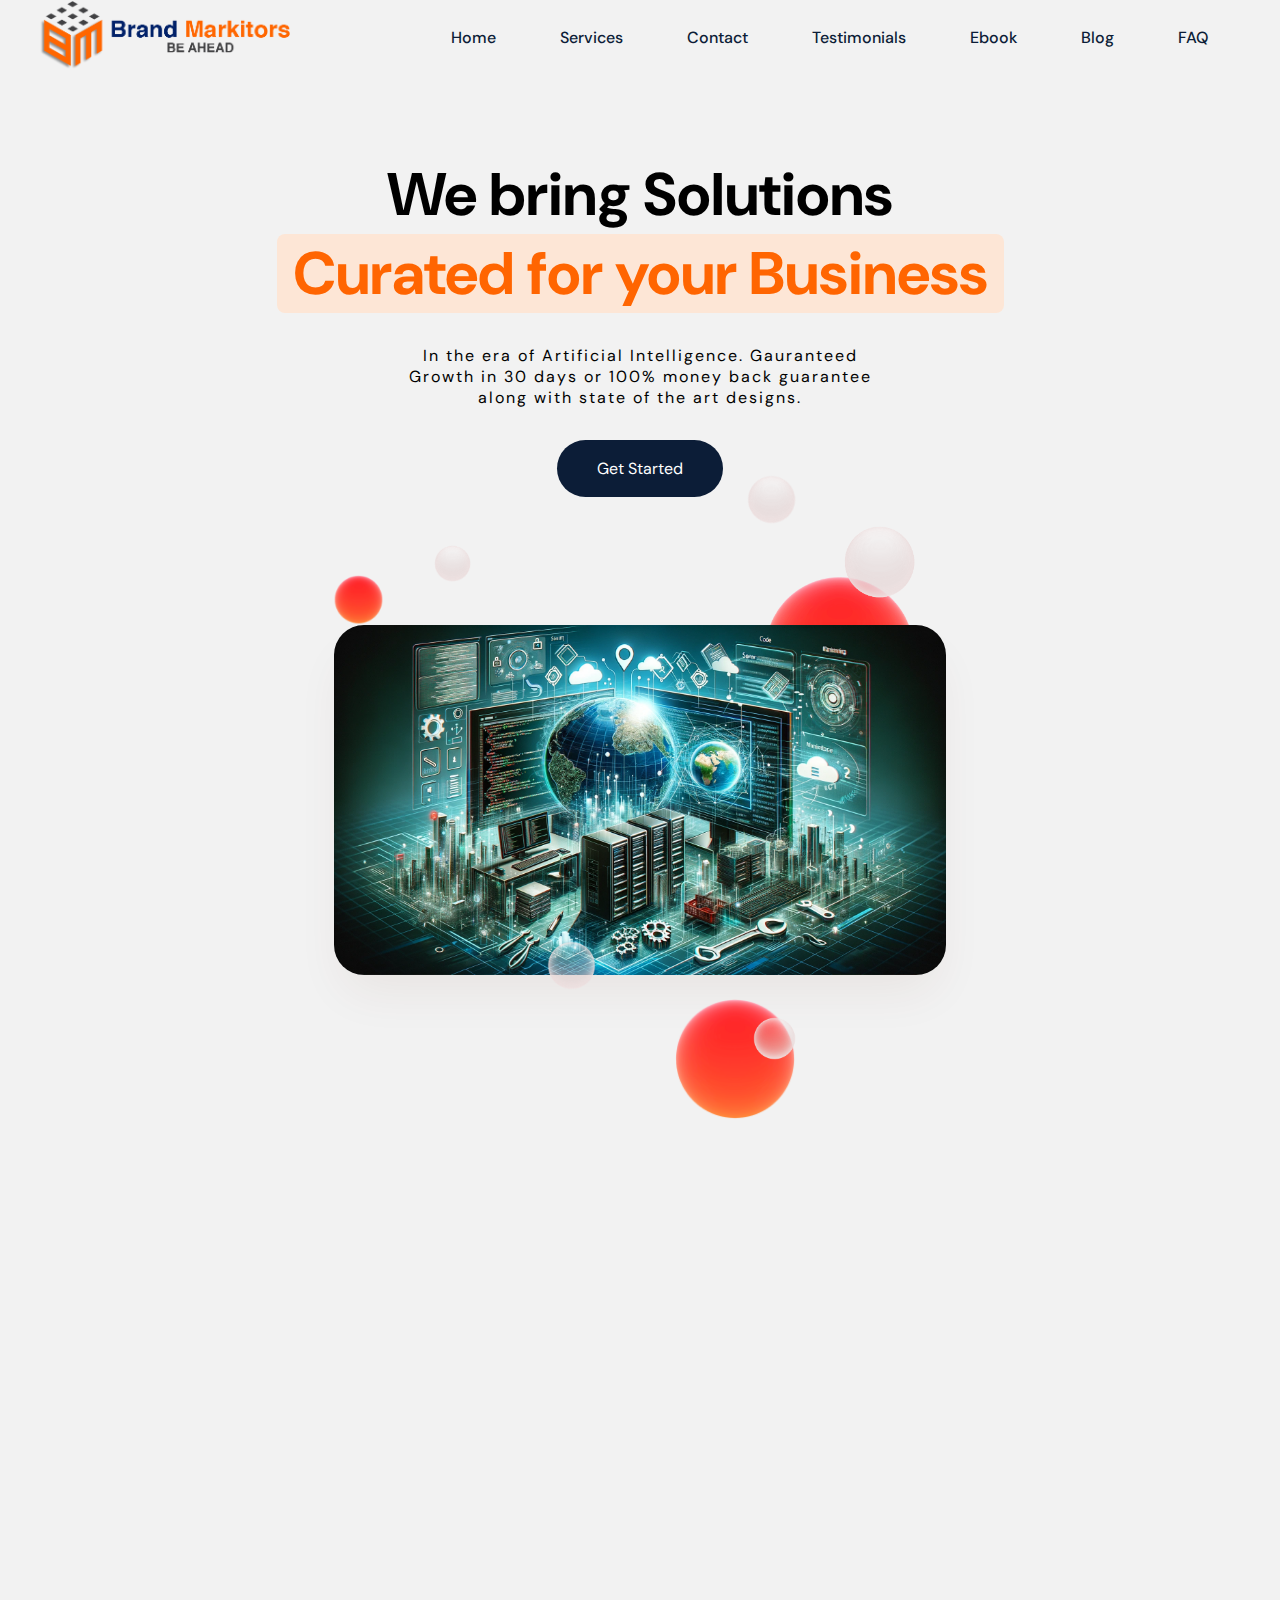
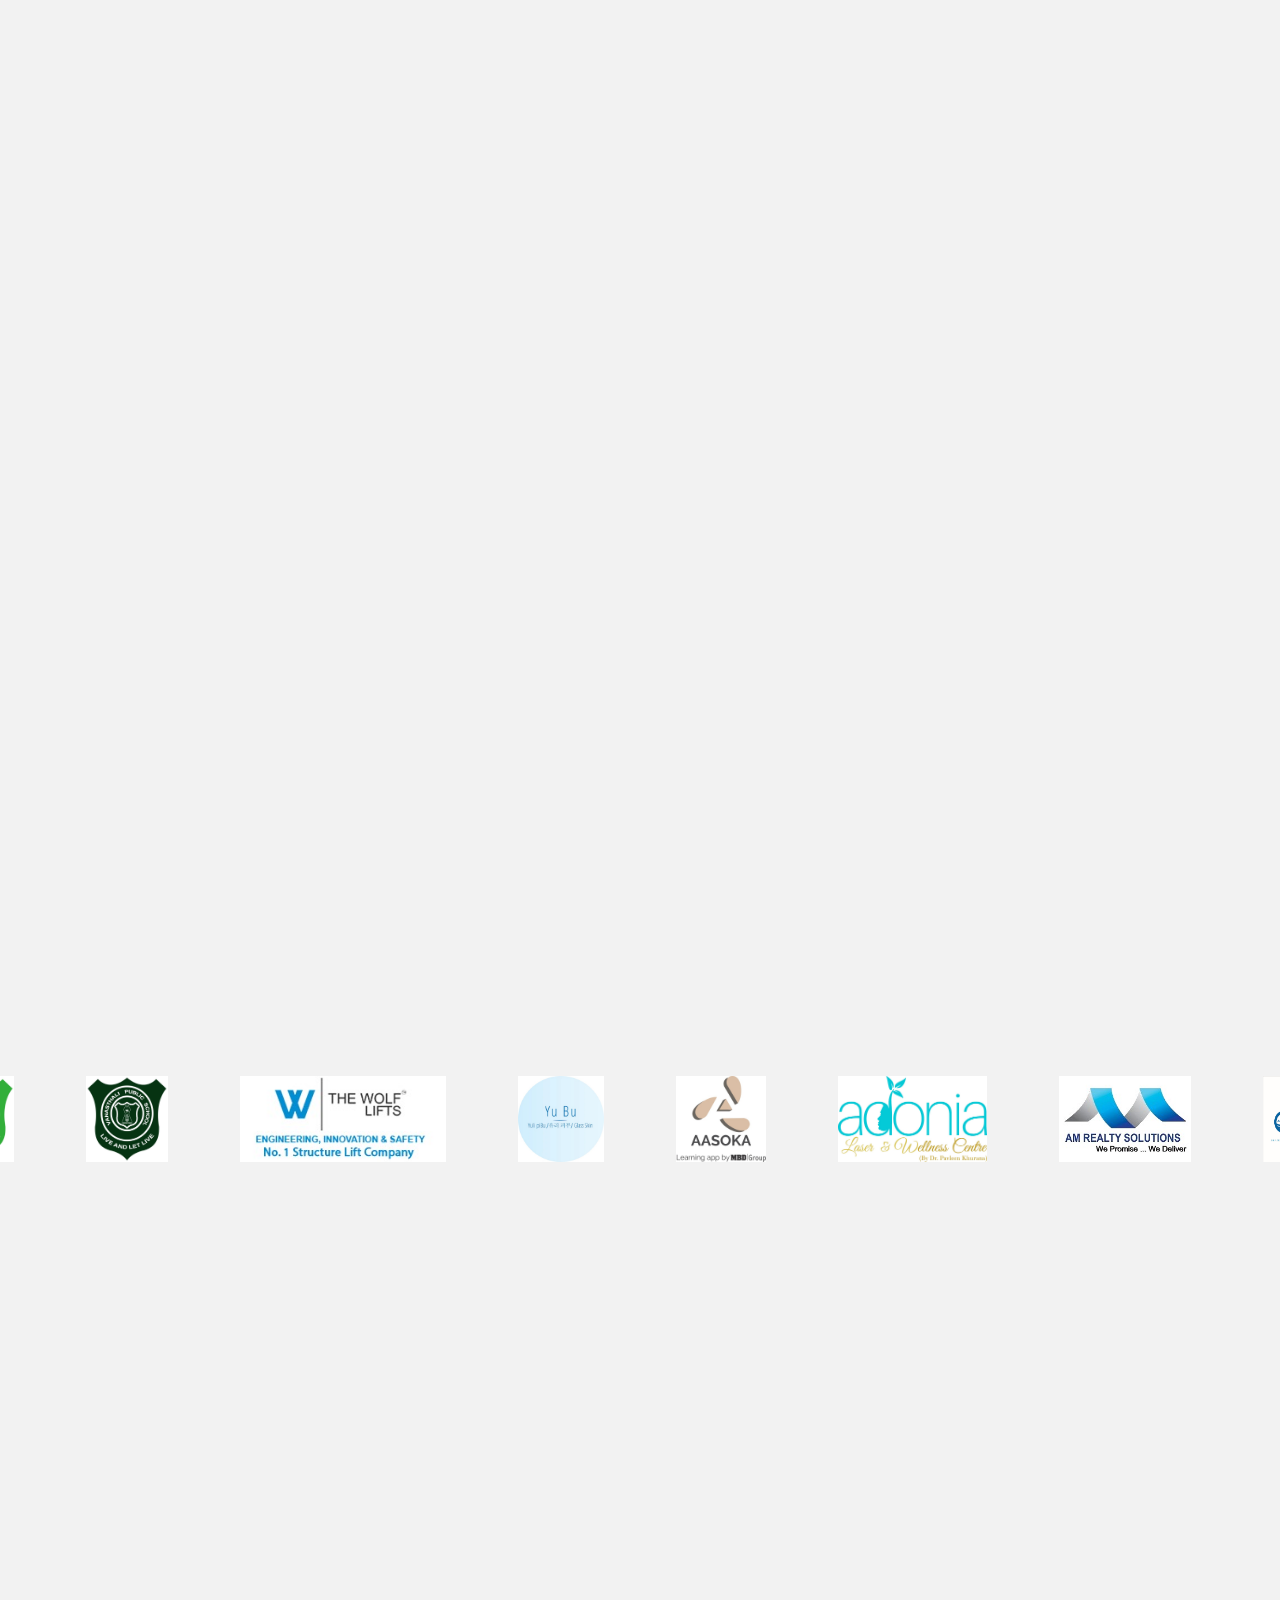
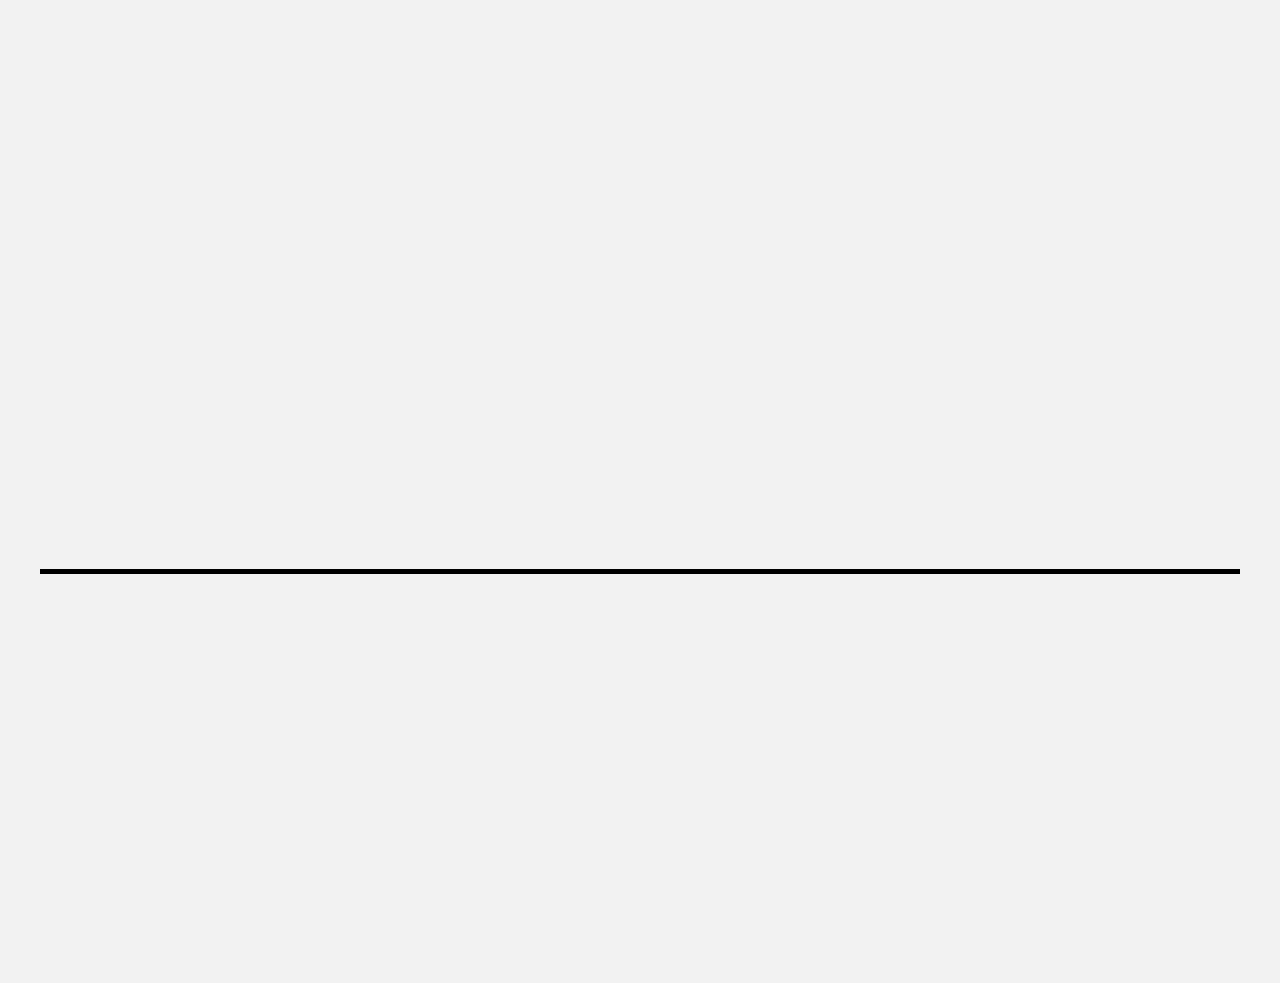
<file: index.html>
<!DOCTYPE html>
<html lang="en">

<head>
    <meta charset="UTF-8">
    <meta http-equiv="X-UA-Compatible" content="IE=edge">
    <meta name="viewport" content="width=device-width, initial-scale=1.0">
    <title src="logo_transparent.png">
        Brand Markitors
    </title>
    <link rel="icon" href="./Images/logo_transparent 1.png" type="image/icon type">
    <link rel="stylesheet" href="style.css">
    <link rel="preconnect" href="https://fonts.gstatic.com">
    <link href="https://fonts.googleapis.com/css2?family=DM+Sans:wght@500&display=swap" rel="stylesheet">
    <link rel="stylesheet" href="https://pro.fontawesome.com/releases/v5.10.0/css/all.css" />
</head>

<body>
    <header class="container" id="header">
        <div class="navbar maxsize">
            <div class="logo">
                <img src="logo_transparent.png" class="logo-img">
            </div>
            <div id="menu-icon"><span class="bars"><i class="fas fa-bars"></i></span><span class="cross"><i
                        class="fas fa-times"></i></span></div>
            <div class="menu full">
                <ul>
                    <li><a href="#">Home</a></li>
                    <li><a href="#services">Services</a></li>
                    <li><a href="ebook.html">Contact</a></li>
                    <li><a href="#testimonials">Testimonials</a></li>
                    <li><a href="#ebook">Ebook</a></li>
                    <li><a href="#ebook">Blog</a></li>
                    <li><a href="#ebook">FAQ</a></li>
                </ul>
            </div>
        </div>
    </header>
    <section class="section-hero container">
        <div class="content maxsize">
            <div class="block-content">
                <h1>We bring Solutions <br><span class="diff-bold"> Curated for your Business</span></h1>
                <p>In the era of Artificial Intelligence. Gauranteed Growth in 30 days or 100% money back guarantee
                    along with state of the art designs.</p>
                <a href="ebook.html" class="btn">Get Started</a>
            </div>
            <div class="block-content">
                <div class="block-hero-img">
                    <img src="Images/sd.webp" alt="" id="doc1" class="doc-box-shadow">
                    <div id="circle1" class="circle slide-left"><img src="Images/red circle.png" alt=""></div>
                    <div id="circle2" class="circle slide-right"><img src="Images/red circle.png" alt=""></div>
                    <div id="circle3" class="circle slide-right"><img src="Images/transparent circle.png" alt=""></div>
                    <div id="circle4" class="circle slide-right"><img src="Images/red circle.png" alt=""></div>
                    <div id="circle5" class="circle slide-left"><img src="Images/transparent circle.png" alt=""></div>
                    <div id="circle6" class="circle slide-right"><img src="Images/transparent circle.png" alt=""></div>
                    <div id="circle7" class="circle slide-left"><img src="Images/red circle.png" alt=""></div>
                    <div id="circle8" class="circle slide-right"><img src="Images/transparent circle.png" alt=""></div>
                    <div id="circle9" class="circle slide-left"><img src="Images/transparent circle.png" alt=""></div>
                </div>
            </div>
        </div>
    </section>
    <section class="section container" id="services">
        <div class="block-content">
            <h1 class=" js-scroll fade-in-up">Services Offered by Brand Markitors</h1>
            <p class="js-scroll fade-in-up"></p>
            <div class="main-features-box maxsize">
                <div class="feature-box js-scroll fade-in-up">
                    <div class="features-icon"><i class="fas fa-layer-group"></i></div>
                    <div class="feat-head  js-scroll fade-in-up">
                        <h2>Social Media Marketing</h2>
                    </div>
                    <div class="feat-p js-scroll fade-in-up">
                        <p>Facebook, Instagram, Snapchat, Linkedin, Influencer Marketing</p>
                    </div>
                </div>

                <div class="feature-box js-scroll fade-in-up">
                    <div class="featues-icon"><i class="fas fa-shield-alt"></i></div>
                    <div class="feat-head js-scroll fade-in-up">
                        <h2>Software Development</h2>
                    </div>
                    <div class="feat-p js-scroll fade-in-up">
                        <p>Designing, Implementing Cloud Applications both Mobile and Web app maintanence </p>
                    </div>
                </div>

                <div class="feature-box js-scroll fade-in-up">
                    <div class="featues-icon"><i class="fas fa-pen-nib"></i></div>
                    <div class="feat-head js-scroll fade-in-up">
                        <h2>UX Oriented UIs</h2>
                    </div>
                    <div class="feat-p js-scroll fade-in-up">
                        <p>Graphic Designing, Animation,
                            Product Photography/Videography</p>
                    </div>
                </div>

                <div class="feature-box js-scroll fade-in-up">
                    <div class="featues-icon"><i class="far fa-window-maximize"></i></div>
                    <div class="feat-head js-scroll fade-in-up">
                        <h2>Paid Intelligent Advertising</h2>
                    </div>
                    <div class="feat-p js-scroll fade-in-up">
                        <p>genAI powered targeted Advertising, chatGPT integration</p>
                    </div>
                </div>
            </div>
            <div class="main-features-box maxsize">
                <div class="feature-box js-scroll fade-in-up">
                    <div class="featues-icon"><i class="fas fa-layer-group"></i></div>
                    <div class="feat-head  js-scroll fade-in-up">
                        <h2>Search Engine Optimization</h2>
                    </div>
                    <div class="feat-p js-scroll fade-in-up">
                        <p>Non aliquet viverra auctor et eget arcu, vitaearcu.</p>
                    </div>
                </div>

                <div class="feature-box js-scroll fade-in-up">
                    <div class="featues-icon"><i class="fas fa-shield-alt"></i></div>
                    <div class="feat-head js-scroll fade-in-up">
                        <h2>Industry aligned Digital Marketing</h2>
                    </div>
                    <div class="feat-p js-scroll fade-in-up">
                        <p></p>
                    </div>
                </div>

                <!-- <div class="feature-box js-scroll fade-in-up">
                    <div class="featues-icon"><i class="fas fa-pen-nib"></i></div>
                    <div class="feat-head js-scroll fade-in-up">
                        <h2>Beautiful UIs</h2>
                    </div>
                    <div class="feat-p js-scroll fade-in-up">
                        <p>Vitae lectus sed sit semper magnis tortor diam at dolor.</p>
                    </div>
                </div>

                <div class="feature-box js-scroll fade-in-up">
                    <div class="featues-icon"><i class="far fa-window-maximize"></i></div>
                    <div class="feat-head js-scroll fade-in-up">
                        <h2>Fast Development</h2>
                    </div>
                    <div class="feat-p js-scroll fade-in-up">
                        <p>Egestas dictumst facilisis vulputate cras tellus sit.</p>
                    </div>
                </div> -->
            </div>
    </section>
    <!-- <section class="section-full container">
        <div class="section-grid maxsize">
            <div class="section-content section-full-content">
                <h1 class=" js-scroll fade-in-up">Hyperion’s <span class="diff-bold">Powerful</span> and <span
                        class="diff-bold">easy</span> to use app builder platform</h1>
                <p class="js-scroll fade-in-up">Accumsan egestas adipiscing pharetra, convallis eu eu. Neque, turpis
                    libero, bibendum potenti facilisis sed. Sollicitudin integer nunc dui pretium, faucibus sodales
                    morbi mollis. Egestas sit donec.</p>
                <div><a class="btn js-scroll fade-in-up">More Features</a></div>
            </div>
            <div class="section-full-img aniamte-scroll js-scroll fade-in-up">
                <div class="section-animate-grid circle rotategrid">
                    <div class="docs3-1"><img src="Images/documents31.svg" alt="" class="doc-box-shadow "></div>
                    <div class="docb3"><img src="Images/documentb3.svg" alt="" class="doc-box-shadow"></div>
                    <div class="docs3-2"><img src="Images/documents32.svg" alt="" class="doc-box-shadow"></div>
                </div>
                <div class="section-full-circle">
                    <div id="circle10" class="circle slide-left"><img src="Images/red circle.png" alt=""></div>
                    <div id="circle11" class="circle slide-right"><img src="Images/red circle.png" alt=""></div>
                    <div id="circle12" class="circle slide-right"><img src="Images/transparent circle.png" alt=""></div>
                </div>
            </div>
        </div>
    </section> -->
    <section class="work-section container" id="ebook">
        <div class="work-content">
            <h1 class="js-scroll fade-in-up" style="text-align: center; !important">Bestselling Ebook for launching your
                business
            </h1>
            <div class="work-grid maxsize js-scroll fade-in-up">
                <div class="feature-box">
                    <div class="featues-icon"><i class="far fa-hand-point-up"></i>
                    </div>
                    <div class="feat-head js-scroll fade-in-up">
                        <h2>More than just Ads</h2>
                    </div>
                    <div class="feat-p js-scroll fade-in-up">
                        <p>Many business owners think purely investing in ads would increase the sales in eCommerce
                            business. This enitrely <b>FALSE</b></p>
                    </div>
                </div>

                <div class="feature-box">
                    <div class="featues-icon"><i class="fas fa-pen-nib"></i>
                    </div>
                    <div class="feat-head js-scroll fade-in-up">
                        <h2>Grow your knowledge</h2>
                    </div>
                    <div class="feat-p js-scroll fade-in-up">
                        <p>In-depth assessment of your current plan. Fastrack Strategy and Roadmap Ahead. </p>
                    </div>
                </div>

                <div class="feature-box">
                    <div class="featues-icon"><i class="fas fa-window-maximize"></i>
                    </div>
                    <div class="feat-head js-scroll fade-in-up">
                        <h2>Increase in Transparency</h2>
                    </div>
                    <div class="feat-p js-scroll fade-in-up">
                        <p>With this E-book you will be able to gain insight of your business expense and revenue and
                            will be able to take control of the market revenue</p>
                    </div>
                </div>
            </div>
            <a href="ebook.html" class="btn js-scroll fade-in-up">Get Started</a>
        </div>
    </section>
    <!-- <section class="section container">
        <div class="section-idea maxsize js-scroll fade-in-up">
            <div class="idea-doc circle "><img src="Images/ideadoc.svg" alt="" class="doc-box-shadow"></div>
            <div class="section-content js-scroll fade-in-up">
                <h1 class="js-scroll fade-in-up">Bring your app idea to life with <span
                        class="diff-bold">industry</span> <span class="diff-bold"> experts</span></h1>
                <p class="js-scroll fade-in-up">Tellus fermentum sodales dui in lobortis urna suspendisse luctus
                    adipiscing. Donec diam massa aliquet sit cras sed.</p>
                <ul>
                    <li class="js-scroll fade-in-up"><i class="fas fa-check doc-box-shadow"></i>Cloud-based app hosting
                        solution</li>
                    <li class="js-scroll fade-in-up"><i class="fas fa-check doc-box-shadow"></i>Intelligent offline app
                        capabilities</li>
                    <li class="js-scroll fade-in-up"><i class="fas fa-check doc-box-shadow"></i>Faster app development
                    </li>
                </ul>
            </div>
        </div>
    </section> -->
    <section class="section container">
        <div class="logos">
            <div class="logos-slide">
                <img src="./Images/Aasoka.jpg" />
                <img src="./Images/Adonia.jpg" />
                <img src="./Images/AM Reality Solutions.jpg" />
                <img src="./Images/Anline.jpg" />
                <img src="./Images/Avienbio.jpg" />
                <img src="./Images/Bodyshell.jpg" />
                <img src="./Images/clean enerfy.jpg" />
                <img src="./Images/Conserve Fashion.jpg" />
                <img src="./Images/Digital Molly.jpg" />
                <img src="./Images/DM (while).jpg" />
                <img src="./Images/Impetus .jpg" />
                <img src="./Images/KWVI logo.jpg" />
                <img src="./Images/Fragrantaura.jpg" />
                <img src="./Images/Mam and Associates.jpg" />
                <img src="./Images/Orkay Tiles.jpg" />
                <img src="./Images/Pocket ginei.jpg" />
                <img src="./Images/Royal Blue city - RE.jpg" />
                <img src="./Images/Sell your gadget.jpg" />
                <img src="./Images/smart source.jpg" />
                <img src="./Images/SR Diagnostic.jpg" />
                <img src="./Images/The specialiset unisex salon.jpg" />
                <img src="./Images/TIEM.jpg" />
                <img src="./Images/Tritya air hostess.jpg" />
                <img src="./Images/Tritya Maritime.jpg" />
                <img src="./Images/Tritya Overseas.jpg" />
                <img src="./Images/VASN.jpg" />
                <img src="./Images/VHP.jpg" />
                <img src="./Images/VPS - Phase 4.jpg" />
                <img src="./Images/VPS Noida.jpg" />
                <img src="./Images/VPS Vaishali.jpg" />
                <img src="./Images/VPS Vaishali -.jpg" />
                <img src="./Images/Wolf Lift.jpg" />
                <img src="./Images/Yubu.jpg" />
            </div>
        </div>
    </section>
    <section class="section container" id="testimonials">
        <div class="section-review maxsize">
            <div class="section-content review-content js-scroll fade-in-up">
                <h1>What clients say about us</h1>
                <p>Please hear from our current & former clients on the success of their business with us</p>
            </div>
            <div class="reviewcontain1  js-scroll fade-in-up">
                <div class="review1 review  js-scroll fade-in-up">
                    <p>We integrated Performance Marketing services from Brand Markitors. We are happy with the Lead
                        generation and Calling Ads provided by Brand Markitors for my Travel and Booking business.
                        Thank
                        you!</p>
                    <div class="lower-review-section">
                        <div class="user-log"><i class="far fa-user"></i></div>
                        <div>
                            <div class="review-name">Resorts in Dandeli</div>
                            <div class="review-post">Tourism</div>
                        </div>
                    </div>
                </div>

                <div class="review2 review">
                    <p>Thanks for the optimum Return on Ad spends. Highly recommended for Performance marketing. We
                        received significance change in our lead generation and lead to client conversion</p>
                    <div class="lower-review-section">
                        <div class="user-log"><i class="far fa-user"></i></div>
                        <div>
                            <div class="review-name">A One design studios</div>
                            <div class="review-post">Education Industry</div>
                        </div>
                    </div>
                </div>
            </div>

            <div class="reviewcontain2">
                <div class="review3 review js-scroll fade-in-up">
                    <p>This Marketing team helped us with performance marketing for our 70 years old business.
                        Thanks
                        for taking our business to digital heights.
                    </p>
                    <div class="lower-review-section">
                        <div class="user-log"><i class="far fa-user"></i></div>
                        <div>
                            <div class="review-name">Primal Lifestyle</div>
                            <div class="review-post">CEO</div>
                        </div>
                    </div>
                </div>

                <div class="review4 review js-scroll fade-in-up">
                    <p>Great services recieved by the company. Highly recommended for digital marketing services.
                        Social
                        media design are worth the package cost 💯</p>
                    <div class="lower-review-section">
                        <div class="user-log"><i class="far fa-user"></i></div>
                        <div>
                            <div class="review-name">S.N. Gupta</div>
                            <div class="review-post">Real Estate Agent</div>
                        </div>
                    </div>
                </div>
            </div>
        </div>
    </section>
    <footer class="container" style="width: 100%;">
        <div class="section-footer maxsize">
            <div class="office js-scroll fade-in-up">
                <div class="logo">
                    <img src="logo_transparent.png" class="logo-img">
                </div>
            </div>
            <div class="quick footerlinks js-scroll fade-in-up">
                <h4>Quick Links</h4>
                <li><a href="#">Company</a></li>
                <li><a href="#">Features</a></li>
                <li><a href="#">Contact</a></li>
                <li><a href="#">Blog</a></li>
            </div>
            <div class="social footerlinks js-scroll fade-in-up">
                <h4>Social</h4>

                <li><a href="https://www.facebook.com/brandmarkitors07/" target="_blank">Facebook</a></li>
                <li><a href="https://www.instagram.com/brandmarkitors/?hl=en" target="_blank">Instagram</a></li>
                <li><a href="https://twitter.com/brandmarkitors" target="_blank">Twitter</a></li>
                <li><a href="https://www.youtube.com/channel/UCAp9ToRCniN-k8RcqmLeOKA?themeRefresh=1"
                        target="_blank">Youtube</a></li>
            </div>
        </div>
    </footer>
    <script src="script.js"></script>
    <script>
        var copy = document.querySelector(".logos-slide").cloneNode(true);
        document.querySelector(".logos").appendChild(copy);
    </script>
</body>

</html>
</file>
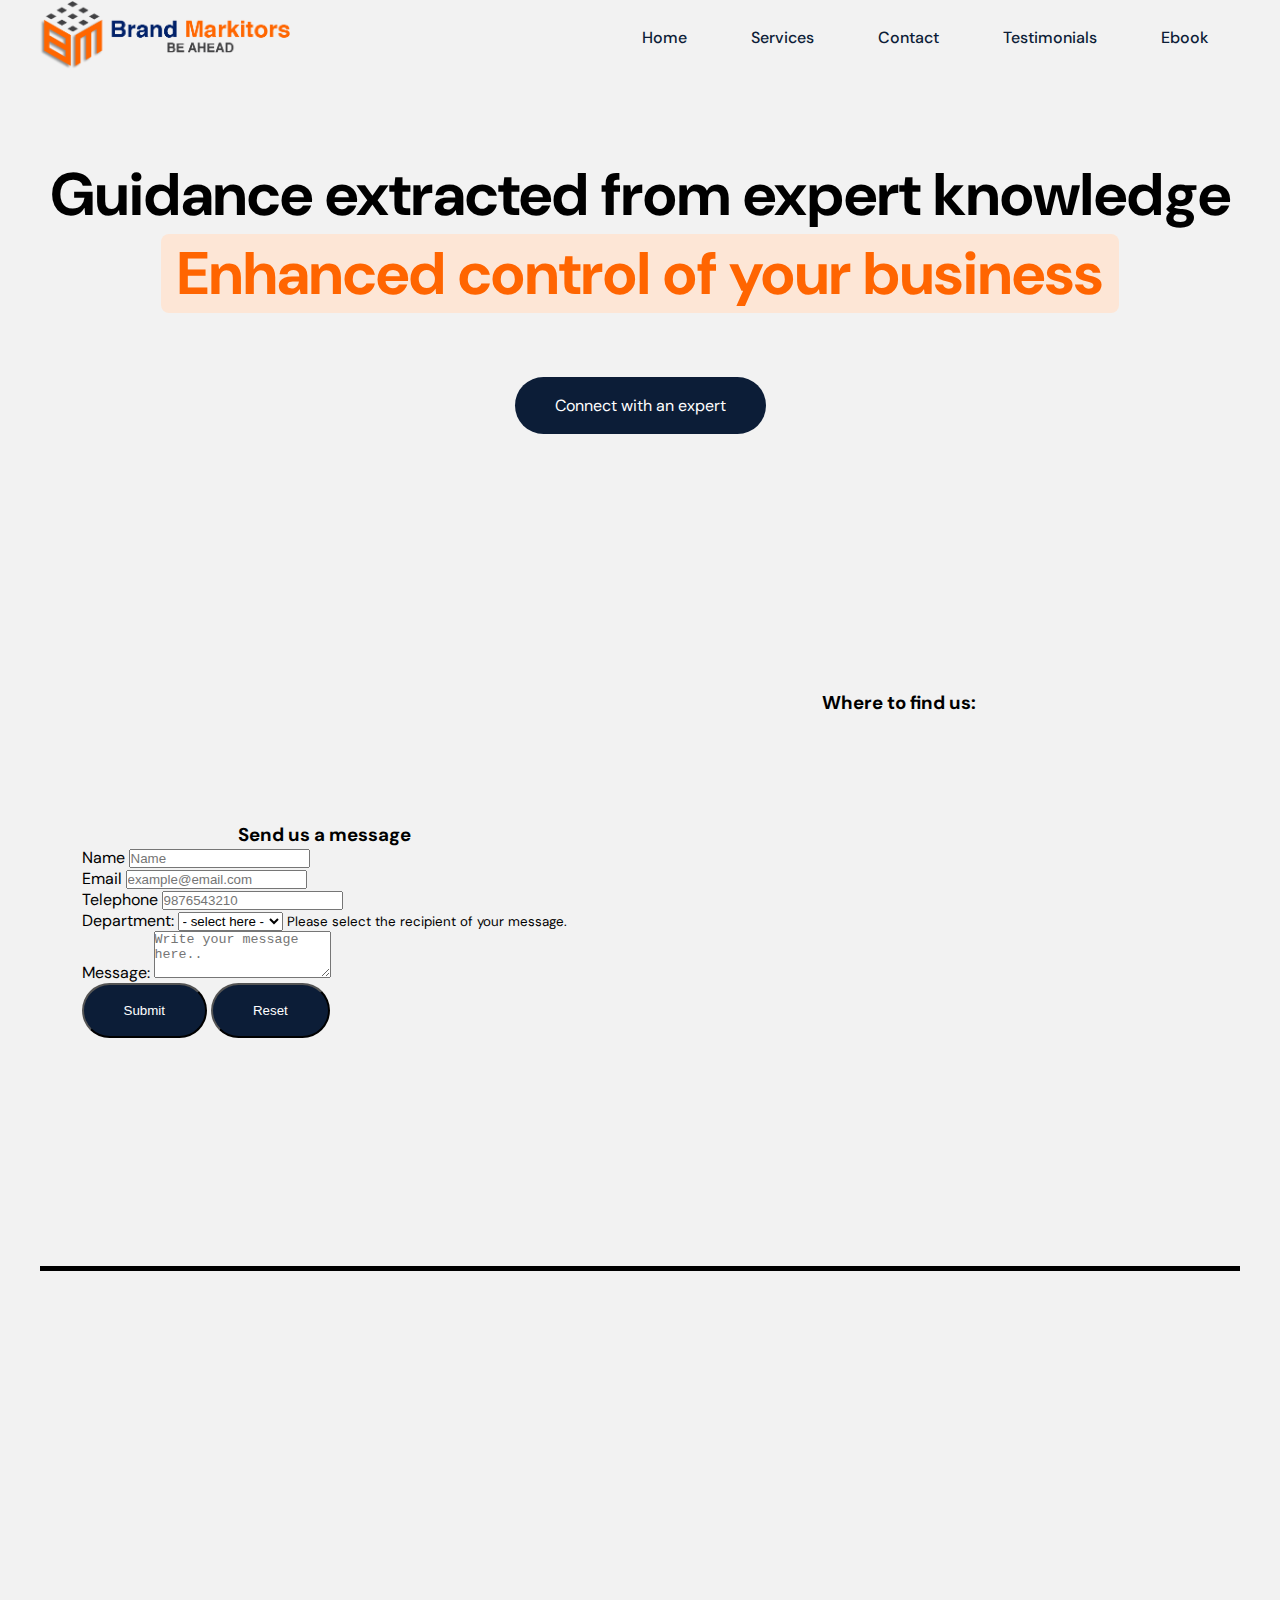
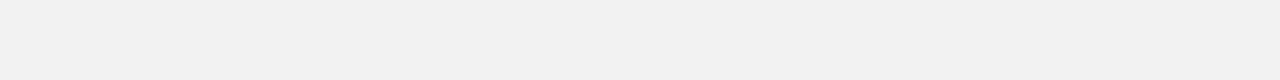
<file: ebook.html>
<!DOCTYPE html>
<html lang="en">

<head>
    <meta charset="UTF-8">
    <meta http-equiv="X-UA-Compatible" content="IE=edge">
    <meta name="viewport" content="width=device-width, initial-scale=1.0">
    <title>Brand Markitors</title>
    <link rel="stylesheet" href="style.css">
    <link rel="preconnect" href="https://fonts.gstatic.com">
    <link href="https://fonts.googleapis.com/css2?family=DM+Sans:wght@500&display=swap" rel="stylesheet">
    <link rel="stylesheet" href="https://pro.fontawesome.com/releases/v5.10.0/css/all.css" />
    <link rel="stylesheet" href="https://maxcdn.bootstrapcdn.com/bootstrap/4.0.0-beta.2/css/bootstrap.min.css"
        integrity="sha384-PsH8R72JQ3SOdhVi3uxftmaW6Vc51MKb0q5P2rRUpPvrszuE4W1povHYgTpBfshb" crossorigin="anonymous" />
</head>

<body>
    <header class="container" id="header">
        <div class="navbar maxsize">
            <div class="logo">
                <img src="logo_transparent.png" class="logo-img">
            </div>
            <div id="menu-icon"><span class="bars"><i class="fas fa-bars"></i></span><span class="cross"><i
                        class="fas fa-times"></i></span></div>
            <div class="menu full">
                <ul>
                    <li><a href="index.html">Home</a></li>
                    <li><a href="index.html#services">Services</a></li>
                    <li><a href="index.html#contact">Contact</a></li>
                    <li><a href="index.html#testimonials">Testimonials</a></li>
                    <li><a href="#ebook">Ebook</a></li>
                </ul>
            </div>
        </div>
    </header>
    <section class="section container" id="ebook">
        <div class="content maxsize">
            <div class="block-content">
                <h1>Guidance extracted from expert knowledge<br><span class="diff-bold"> Enhanced control of your
                        business</span></h1>
                <p></p>
                <a href="https://cosmofeed.com/vp/655b2406cdd481001e1df76d" class="btn" target="_blank">Connect with an
                    expert</a>
            </div>
        </div>
    </section>
    <section class="work-section container" style="column-gap: 2rem; !important">
        <!-- <div class="content maxsize"> -->
        <div class="work-content">
            <div class="feature-box">
                <h3>Send us a message</h3>
                <form action="https://formspree.io/f/mqkrbogb" method="POST">
                    <!-- <div class="row"> -->
                    <!-- <div class="col-12 col-sm-6"> -->
                    <div class="form-group">
                        <label for="name">Name</label>
                        <input name="Name" type="text" id="name" class="form-control" placeholder="Name" required />
                    </div>
                    <!-- </div> -->
                    <!-- <div class="col-12 col-sm-6"> -->
                    <div class="form-group">
                        <label for="email">Email</label>
                        <input name="Email" type="email" id="email" class="form-control" placeholder="example@email.com"
                            required />
                    </div>
                    <!-- </div> -->
                    <!-- </div> -->
                    <div class="row">
                        <div class="col-12 col-sm-6">
                            <div class="form-group">
                                <label for="telephone">Telephone</label>
                                <input name="Telephone" type="tel" id="telephone" class="form-control"
                                    placeholder="9876543210" required pattern="[0-9]{10}" />
                            </div>
                        </div>
                        <div class="col-12 col-sm-6">
                            <div class="form-group">
                                <label for="select">Department:</label>
                                <select name="Purpose" id="select" class="form-control"
                                    aira-describedby="select-helpBlock" required>
                                    <option value="">- select here -</option>
                                    <option value="Brand Growth">Brand Growth</option>
                                    <option value="Support">Support</option>
                                    <option value="Career">Career</option>
                                </select>
                                <small id="select-helpBlock" class="form-text">Please select the recipient of
                                    your message.</small>
                            </div>
                        </div>
                    </div>
                    <div class="form-group">
                        <label for="textarea">Message:</label>
                        <textarea name="Message" id="textarea" class="form-control" rows="3"
                            placeholder="Write your message here.." required></textarea>
                    </div>
                    <button type="submit" class="btn">Submit</button>
                    <button type="reset" class="btn btn-secondary">Reset</button>
                </form>
            </div>
        </div>
        <div class="work-content">
            <div class="feature-box">
                <h3>Where to find us:</h3>
                <div class="embed embed-responsive-4by3">
                    <iframe
                        src="https://www.google.com/maps/embed?pb=!1m18!1m12!1m3!1d3504.2579173106724!2d77.20183957624039!3d28.56201687570329!2m3!1f0!2f0!3f0!3m2!1i1024!2i768!4f13.1!3m3!1m2!1s0x390d036a58c4b82b%3A0xc3748a594d12a3a3!2sBrand%20Markitors!5e0!3m2!1sen!2sus!4v1709431756867!5m2!1sen!2sus"
                        width="600" height="450" frameborder="0" style="border: 0;" allowfullscreen></iframe>
                </div>
            </div>
        </div>
        <!-- <div class="block-content">
            <h4>Address:</h4>
            <address>
                <strong>Green Park Extension</strong><br />
                New Delhi, India<br />
                <abbr title="Telephone">Telephone:</abbr><a href="tel:+919721304421">+919717871006</a><br />
                <abbr title="Mail">M:</abbr><a href="mailto:brandmarkitors@gmail.com">brandmarkitors@gmail.com</a>
            </address> -->
        <!-- </div> -->
        <!-- </div> -->
    </section>
    <footer class="container">
        <div class="section-footer maxsize">
            <div class=" js-scroll fade-in-up">
                <div class="logo">
                    <img src="logo_transparent.png" class="logo-img">
                </div>
                <div class="address js-scroll fade-in-up"><span><strong>Our office:</strong></span> <br>
                    N, 24A, Green Park Ext Rd, Block N, Green Park Extension, <br>
                    Green Park, New Delhi, Delhi 110016, India
                </div>
            </div>
            <div class="footerlinks js-scroll fade-in-up">
                <h4>Quick Links</h4>
                <li><a href="#">Company</a></li>
                <li><a href="#">Features</a></li>
                <li><a href="#">Contact</a></li>
                <li><a href="#">Blog</a></li>
            </div>
            <div class="footerlinks js-scroll fade-in-up">
                <h4>Social</h4>

                <li><a href="https://www.facebook.com/brandmarkitors07/" target="_blank">Facebook</a></li>
                <li><a href="https://www.instagram.com/brandmarkitors/?hl=en" target="_blank">Instagram</a></li>
                <li><a href="https://twitter.com/brandmarkitors" target="_blank">Twitter</a></li>
                <li><a href="https://www.youtube.com/channel/UCAp9ToRCniN-k8RcqmLeOKA?themeRefresh=1"
                        target="_blank">Youtube</a></li>
            </div>
        </div>
    </footer>
    <script src="script.js"></script>
    <script src="https://code.jquery.com/jquery-3.2.1.slim.min.js"
        integrity="sha384-KJ3o2DKtIkvYIK3UENzmM7KCkRr/rE9/Qpg6aAZGJwFDMVNA/GpGFF93hXpG5KkN"
        crossorigin="anonymous"></script>
    <script src="https://cdnjs.cloudflare.com/ajax/libs/popper.js/1.12.3/umd/popper.min.js"
        integrity="sha384-vFJXuSJphROIrBnz7yo7oB41mKfc8JzQZiCq4NCceLEaO4IHwicKwpJf9c9IpFgh"
        crossorigin="anonymous"></script>
    <script src="https://maxcdn.bootstrapcdn.com/bootstrap/4.0.0-beta.2/js/bootstrap.min.js"
        integrity="sha384-alpBpkh1PFOepccYVYDB4do5UnbKysX5WZXm3XxPqe5iKTfUKjNkCk9SaVuEZflJ"
        crossorigin="anonymous"></script>
</body>

</html>
</file>
<file: style.css>
*{
    margin: 0;
    padding: 0;
    box-sizing: border-box;
    /* margin-top: auto; */
}
body{
    background-color: #fdf8f4;
    font-family:  'DM Sans', sans-serif;
    overflow-x: hidden;
    max-width: 100%;
    scroll-behavior: smooth;
}

/* -----------value---------------- */

:root{
    --bg:#fdf8f4;
    --black1: #0c1d37;
    --bgspan: rgba(255, 101, 1, 0.12);
    --bgbtn: #0c1d37;
    --hov : #ff6501;
    --bgdoc : #fbf2eb;
    --bgdiff : #fde6d6;

    --navfont : 1.6rem;
    --logofont : 2rem;

    --headfont: 3.75rem;
    --headfont2: 2rem;
    --pfont: 1rem;
}


/* ----------------------common------------------ */

.maxsize{
    max-width: 1200px;
}

.diff-bold{
    padding: 0 1rem;
    border-radius: 8px;
    background-color: var(--bgdiff);
    color: var(--hov);
}

.btn{
    padding: 1.125rem 2.5rem;
    text-decoration: none;
    color: white;
    background-color: var(--black1);
    border-radius: 50px;
}
section{
    padding: 3rem 0;
}

.section{
    flex-flow: column;
    margin-bottom: 6rem;
}

.doc-box-shadow{
    border-radius: 30px;
    transform-style: preserve-3d;
    /* transform-style: preserve-3d; */
    box-shadow: 0 25px 50px -10px rgb(100 44 0 / 7%);
    height: 350px;
}

.doc-box-shadow-1{
    border-radius: 30px;
    transform-style:preserve-3d;
    box-shadow: 0 25px 50px -10px rgb(100 44 0 / 7%);
    height: 300px;
    opacity: 0.3;
}
/* -----------header-------------- */
header{
    height: 75px;
    padding: 16px 30px;
    
    width: 100%;
}

#menu-icon{
    display: none;
    font-size: 2rem;
    z-index: 1001;
    color: var(--hov);
}
.sticky-head{
    position: sticky;
    top: 0;
    background-color: #fdf8f4;
    box-shadow: 0 15px 50px -10px rgb(100 44 0 / 7%);
    z-index: 1000;
}
.container{
    display: flex;
    justify-content: center;
    align-items: center;
    padding: 1rem 1.875rem;
}
.navbar{
    display: flex;
    justify-content: space-between;
    align-items: center;
    width: 100%;
    position: relative;
}
.show.full{
    position: absolute;
    display: inline-flex;
    width: 100%;
    height: 100vh;
    top: 0;
    left: 0;
    background-color: black;
    overflow: hidden;
    z-index: 1000;
    animation: show-menu 0.5s ease-in-out both;
}
@keyframes show-menu {
    0%{
        width: 100%;
        height: 0%;
        opacity: 0;
    }
    100%{
        width: 100%;
        height: 100vh;
        opacity: 1;
    }
}

.show.full ul{
    display: flex;
    align-items: center;
    justify-content: center;
    flex-flow: column nowrap;
    width: 100%;
}
.show.full ul li a{
    color: white;
}
.join-btns{
    display: flex;
    justify-content: space-between;
    align-items: center;
}
.login{
    margin-right: 2rem;
}
.login a{
    text-decoration: none;
}
.signup{
    padding: .625rem 1.25rem;
    border: 2px solid rgb(12, 29, 55);
    border-radius: 50px;
}
.signup a{
    text-decoration: none;
}

 /* ---------for menu list -------------- */

.menu ul{
    display: flex;
    align-items: center;
    justify-content: center;
}
.menu ul li{
    list-style: none;
    margin: 2rem;
}

.menu ul li a{
    text-decoration: none;
    color: #0c1d37;
    font-size: 1rem;
    font-weight: 500;
}

/* -------------header:hover---------------- */

.menu ul li:hover a{
    color: var(--hov);
}
.login:hover a{
    color: var(--hov);
}
.signup:hover{
    background-color: rgb(12, 29, 55);
}
.signup:hover a{
    color: white;
    transition: 0.5s;
}
.btn:hover{
    color: white;
    background-color: var(--hov);
}


/* -----------section-hero---------------- */

/* .section-hero{
    padding: 9.875rem 1.875rem;
} */
.content{
    display: flex;
    justify-content: center;
    align-items: center;
    flex-flow: column nowrap;
}
.block-content{
    display: flex;
    justify-content: center;
    align-items: center;
    flex-flow: column nowrap;
    padding: 4rem 0;
    z-index: 100;
}
.block-content h1{
    font-size: var(--headfont);
    margin-bottom: 2rem;
    text-align: center;
}

.block-content p{
    font-size: var(--pfont);
    text-align: center;
    max-width: 500px;
    letter-spacing: 2px;
    margin-bottom: 2rem;
}

/* ----------scroolling animation view------------------ */

.block-hero-img{
    position: relative;
    display: flex;
    justify-content: center;
    align-items: center;
    width: 100%;
}
.block-hero-img div{
    position: absolute;
    transform-style: preserve-3d;
}

#doc2{
    right: 0px;
    top: 100px;
    z-index: 100;
    
}

#doc1{
    z-index: 95;
}
/* -------circle-1----------- */
#circle1{
    width: 12%;
    top: 40px;
    left: 30px;
}

#circle1 img{
    width: 100%;
}

/* -------circle-2------------- */

#circle2{
    width: 8%;
    top: -50px;
    left: 0;
}
#circle2 img{
    width: 100%;
}

/* -------circle-3------------- */

#circle3{
    width: 6%;
    top: -80px;
    left: 100px;
}

#circle3 img{
    width: 100%;
}

/* -------circle-4------------- */

#circle4{
    width: 25%;
    top: -50px;
    right: 30px;
}

#circle4 img{
    width: 100%;
}

/* -------circle-5------------- */

#circle5{
    width: 12%;
    top: -100px;
    right: 30px;
}

#circle5 img{
    width: 100%;
}

/* -------circle-6------------- */

#circle6{
    width: 8%;
    top: -150px;
    right: 150px;
}

#circle6 img{
    width: 100%;
}

/* -------circle-7------------- */

#circle7{
    width: 20%;
    bottom: -150px;
    right: 150px;
    z-index: 96;
}

#circle7 img{
    width: 100%;
}

/* -------circle-8------------- */

#circle8{
    width: 8%;
    bottom: -20px;
    right: 350px;
    z-index: 98;
}

#circle8 img{
    width: 100%;
}

/* -------circle-9------------- */

#circle9{
    width: 7%;
    bottom: -90px;
    right: 150px;
    z-index: 96;
}

#circle9 img{
    width: 100%;
}

/* -----------features page------------------ */

.main-features-box{
    display: grid;
    grid-template-columns: 1fr 1fr 1fr 1fr;
    grid-template-rows: auto;
    grid-gap: 1.875rem;
}
.feature-box{
    display: flex;
    justify-content: center;
    align-items: center;
    flex-flow: column nowrap;
}
.featues-icon{
    background-color: #fdfdfd;
    border-radius: 20px;
    padding: 1.5rem;
    margin-bottom: 1rem ;
    box-shadow: 0 25px 50px -10px rgb(100 44 0 / 7%);
    position: relative;
}
.featues-icon i{
    font-size: 2.5rem;
    color: var(--hov);

}
.feat-head h2{
    font-size: 1.3rem;
    text-align: center;
    margin-bottom: .75rem;
}
.feat-p p{
    font-size: var(--pfont);
    text-align: center;
    line-height: 2rem;
    font-weight: 200;
}


/* ------------------section-full--------------------- */
/* .section-full{
    padding: 5rem 0;
} */
.section-full{
    overflow: hidden;
}

.section-grid{
    display: grid;
    grid-template-columns: 1fr 1.25fr;
    grid-template-rows: auto;
    min-height: 100vh;
    align-items: center;
}

.section-full-img{
    position: relative;
}
.section-content{
    z-index: 900;
}

.section-content h1{
    font-size: var(--headfont);
    margin-bottom: 2rem;
}
.section-content p{
    font-size: var(--pfont);
    line-height: 2rem;
    margin-bottom: 2rem;
}
.section-content .btn{
    width: fit-content;
}
.section-animate-grid{
    display: grid;
    justify-content: center;
    align-items: center;
    grid-template-columns: 1fr 2.2fr;
    grid-template-rows: auto;
    grid-row-gap: 3vw;
    grid-column-gap: 2vw;
    position: absolute;
    top: -400px;
    left: -100px;
    transform-style: preserve-3d;
    transition: 4s;
    overflow: auto;
}
.docs3-1{
    grid-row: 1/ span 2;
}

.section-full-circle{
    position: absolute;
    width: 100%;
    height: 100%;
    top: 0;
    left: 0;
}

.section-full-circle div{
    position: absolute;
}

/* ------------circle-10--------------- */
#circle10{
    width: 14%;
    top: 90%;
    left: 60%;
}
#circle10 img{
    width: 100%;
}

/* ------------circle-11--------------- */
#circle11{
    width: 14%;
    bottom: 40%;
    left: 90%;
}
#circle11 img{
    width: 100%;
}

/* ------------circle-12--------------- */
#circle12{
    width: 14%;
    top: 50%;
    left: 40%;
}
#circle12 img{
    width: 100%;
}



/* ------------------work-section------------ */
.work-section{
    padding: 5rem 0;
}

.work-grid{
    display: grid;
    grid-template-columns: 1fr 1fr 1fr;
    grid-template-rows: auto;
    align-items: center;
    grid-column-gap: 2rem;
    margin-bottom: 1.5rem;
}

.work-content{
    display: flex;
    justify-content: center;
    align-items: center;
    flex-flow: column wrap;
}
.work-content h1{
    font-size: var(--headfont);
    margin-bottom: 3rem;
}
.work-not{
    position: absolute;
    top: -5px;
    right: -5px;
    padding: 0.25rem .75rem;
    background-color: var(--hov);
    border-radius: 50%;
}

/* -------------section-idea------------ */

.section-idea{
    display: grid;
    grid-template-columns: 1fr 1fr;
    grid-template-rows: auto;
    grid-column-gap: 3rem;
    align-items: center;
}

.section-content ul li {
    list-style: none;
    font-size: var(--pfont);
    font-weight: 600;
    margin-bottom: 1.5rem;
}
.section-content ul li i{
    color: var(--hov);
    margin-right: 2rem;
    padding: 1rem;
    background-color: #fdfdfd;
    border-radius: 50%;
}

/* ------------section-review-------------- */

.section-review{
    display: grid;
    grid-template-columns: 1fr 1fr 1fr;
    grid-template-rows: auto;
    grid-column-gap: 2rem;
}

.review{
    background-color: var(--bgdiff);
    border-radius: 24px;
    padding: 30px 40px 35px;
    display: flex;
    align-items: center;
    flex-flow: column nowrap;
    margin-bottom: 2rem;
}

.review p{
    font-size: var(--pfont);
    line-height: 2rem;
    margin-bottom: 2rem;
}
.lower-review-section{
    display: flex;
    justify-content: center;
    align-items: center;
}
.user-log{
    padding: 1rem;
    border-radius: 50%;
    background-color: #fdfdfd;
    margin-right: 1rem;
}
.review-name{
    font-size: 1rem;
    font-weight: 700;
}

/* ---------footer------------- */


.section-footer{
    width: 100%;
    display: grid;
    grid-template-columns: 3fr 1fr 1fr;
    grid-template-rows: auto;
    grid-column-gap: 2rem;
    padding: 6rem 0;
    border-top: 5px solid black;
}

.logo-img {
    width: 250px;
}

.office .logo{
    margin-top: 5rem;
    margin-bottom: 2rem;
}


.footerlinks h4{
    color: #0c1d37;
    font-weight: 400;
    margin-bottom: 2rem;
    opacity: .7;
}
.footerlinks li{
    list-style: none;
    margin-bottom: 1rem;
}
.footerlinks li a{
    text-decoration: none;
    color: var(--black1);
}

.footerlinks li:hover a{
    color: var(--hov);
}z



/* ----------------animation--------------- */


.animate-circle.slide-top.rotategrid{
    animation: rotategrid 4s ease-in-out both;
    -webkit-animation: rotategrid 4s ease-in-out both;
    
}
@keyframes rotategrid {
    0%{
        -webkit-transform: rotate3d(0,0,0,0) translate3d(0,0,0);
        transform: rotate3d(0,0,0,0) translate3d(0,0,0);
    }
    100%{
        -webkit-transform: rotate3d(1,1,1,-20deg) translate3d(20px,40px,50px);
        transform: rotate3d(1,1,1,-20deg) translate3d(20px,40px,50px);
    }
}

@-webkit-keyframes fade-in-up {
    0%{
        -webkit-transform: rotate3d(0,0,0,0) translate3d(0,0,0);
        transform: rotate3d(0,0,0,0) translate3d(0,0,0);
    }
    100%{
        -webkit-transform: rotate3d(1,1,1,-20deg) translate3d(20px,40px,50px);
        transform: rotate3d(1,1,1,-20deg) translate3d(20px,40px,50px);
    }
}



.scrolled.fade-in-up{
    animation: fade-in-bottom 2s ease-in-out both;
    -webkit-animation: fade-in-bottom 2s ease-in-out both;
}
.js-scroll{
    opacity: 0;
}
.js-scroll.scrolled{
    opacity: 1;
}

@keyframes fade-in-up {
    0%{
        -webkit-transform: translate3d(0, 100%, 0);
        transform: translate3d(0, 100%, 0);
        opacity: 0;
    }
    100%{
        -webkit-transform: none;
        transform: none;
        opacity: 1;
    }
}

@-webkit-keyframes fade-in-up {
    0% {
    opacity: 0;
    -webkit-transform: translate3d(0, 100%, 0);
    transform: translate3d(0, 100%, 0);
    }
    100% {
    opacity: 1;
    -webkit-transform: none;
    transform: none;
    }
}


/* -------------circles-animation-slide-top--------------- */
.animate-circle.slide-top{
    -webkit-animation: slide-top 6s cubic-bezier(0.250, 0.460, 0.450, 0.940) both;
    animation: slide-top 6s cubic-bezier(0.250, 0.460, 0.450, 0.940) both;
}

@-webkit-keyframes slide-top {
    0%{
        -webkit-transform: translateY(0) translateX(0);
        transform: translateY(0);
    }
    100% {
        -webkit-transform: translateY(-100px) translateX(100px);
        transform: translateY(-100px);
      }
}
@keyframes slide-top {
    0% {
        -webkit-transform: translateY(0) translateX(0);
        transform: translateY(0);
    }
    100% {
         -webkit-transform: translateY(-100px) translateX(100px);
        transform: translateY(-100px);
    }
}





/* -------------circles-animation-slide-right-------------- */

.animate-circle.slide-right{
    -webkit-animation: slide-right 6s cubic-bezier(0.250, 0.460, 0.450, 0.940) both;
    animation: slide-right 6s cubic-bezier(0.250, 0.460, 0.450, 0.940) both;
}

@-webkit-keyframes slide-right {
    0%{
        -webkit-transform: translateY(0) translateX(0);
        transform: translateX(0);
    }
    100% {
        -webkit-transform: translateX(100px);
        transform: translateX(100px);
      }
}
@keyframes slide-right {
    0% {
        -webkit-transform: translateY(0) translateX(0);
        transform: translateX(0);
    }
    100% {
         -webkit-transform: translateX(100px);
        transform: translateX(100px);
    }
}

/* -------------circles-animation-slide-left-------------- */

.animate-circle.slide-back{
    -webkit-animation: slide-back 6s cubic-bezier(0.250, 0.460, 0.450, 0.940) both;
	animation: slide-back 6s cubic-bezier(0.250, 0.460, 0.450, 0.940) both;
}

@-webkit-keyframes slide-back {
    0% {
        -webkit-transform: translateY(0) translateX(0);
        transform: translateY(0) translateX(0);
    }
    100% {
        -webkit-transform: translateY(100px);
        transform: translateY(100px);
    }
}
  @keyframes slide-back {
    0% {
        -webkit-transform: translateY(0) translateX(0);
        transform: translateY(0) translateX(0);
    }
    100% {
        -webkit-transform: translateY(100px);
        transform: translateY(100px);
    }
}

/* -------------circles-animation-slide-back--------------- */

.animate-circle.slide-left {
	-webkit-animation: slide-left 6s cubic-bezier(0.250, 0.460, 0.450, 0.940) both;
	animation: slide-left 6s cubic-bezier(0.250, 0.460, 0.450, 0.940) both;
}

@-webkit-keyframes slide-left {
    0% {
        -webkit-transform: translateY(0) translateX(0);
        transform: translateY(0) translateX(0);
    }
    100% {
        -webkit-transform: translateX(-100px);
        transform: translateX(-100px);
    }
}
  @keyframes slide-left {
    0% {
        -webkit-transform: translateY(0) translateX(0);
        transform: translateY(0) translateX(0);
    }
    100% {
        -webkit-transform: translateX(-100px);
        transform: translateX(-100px);
    }
}


/* ----------animate-circle--------------- */

.circle{
    transition: 6s;
}





/* -------------------- for tablet------------------- */

@media screen and (max-width: 1300px) {
    .section-grid{
        display: grid;
        align-items: center;
        justify-content: center;
        grid-template-columns: 1fr;
        
    }
    .section-grid .section-content {
        justify-self: center;
        text-align: center;
    }
    .section-idea .idea-doc{
        width: 100%;
        
    }
    .section-idea .idea-doc img{
        width: 100%;

    }
}

@media screen and (max-width: 1000px) {
    :root{
        --navfont : 1.6rem;
        --logofont : 2rem;
    
        --headfont: 2rem;
        --headfont2: 1.5rem;
        --pfont: 1rem;
    }

    .menu, .join-btns{
        display: none;

    }
    #menu-icon{
        display: inline-block;
    }
    .cross{
        display: none;
    }
    #menu-icon.hide .bars{
        display: none;
    }
    #menu-icon.hide .cross{
        display: block;
    }
    .navbar{
        padding: 0 0;
    }
    .block-content{
        max-width: 500px;
    }
    .section-hero {
        padding: 2rem 1.875rem 6rem 1.875rem;
    }
    .block-hero-img{
        width: 100%;
        height: 212px;
    }
    .block-hero-img img{
        width: 100%;
    }
    #doc2 img{
        width: 60%;
    }
    .section-animate-grid{
        width: 60%;
        justify-self: center;
        left: 25%;
    }
    .section-animate-grid img{
        width: 100%;
    }
    /* .section-full-circle{
        top: 50%;
        left: 50%;
    } */
    .section-full-circle div{
        width: 40%;
    }
    #circle10,#circle11,#circle12{
        width: 10%;
    }
    .docs3-2{
        width: 50%;
    }
    .section-review{
        grid-template-columns: 1fr 1fr;
        padding: 0rem 0rem;
    }
    .review-content{
        grid-column: 1/span 2;
        display: flex;
        align-items: center;
        flex-flow: column nowrap;
        justify-content: center;
        margin-bottom: 4rem;
    }
    .review-content h1,.review-content p,.review-content a{
        text-align: center;
    }
    .logos {
        padding: 0 0;
    }
}


@media screen and (max-width: 1000px) {
    .main-features-box{
        grid-template-columns: auto;
    }
    .work-grid{
        grid-template-columns: auto;
    }
    .section-idea{
        grid-template-columns: auto;
    }
    .idea-doc{
        order: 2;
    }
    .section-footer{
        grid-template-columns: auto;
        justify-content: center;
        padding: 0 0;
    }
    .section-footer> div{
        display: flex;
        justify-content: center;
        align-items: center;
        flex-flow: column nowrap;
        margin: 2rem 0;
    }
    .work-section {
        grid-column: 1/span 2;
        display: flex;
        align-items: center;
        flex-flow: column nowrap;
        justify-content: center;
        margin-bottom: 4rem;
        padding: 0 0;
    }
    .doc-box-shadow {
        max-width: fit-content;
        height: 280px;
    }
    .logo-img {
        max-width: 80%;
        /* max-height: 30%; */
    }
}

@media screen and (max-width: 1000px){
    :root{
        --navfont : 1rem;
        --logofont : 1.5rem;
    
        --headfont: 1.5rem;
        --headfont2: 1rem;
        --pfont: .75rem;
    }
    .reviewcontain1,.reviewcontain2{
        grid-column: 1/-1;
    }
}

 /* Carousel Robby */
 * {
  margin: 0;
  padding: 0;
  box-sizing: border-box;
}

body {
  background: #f2f2f2;
}

@keyframes slide {
  from {
    transform: translateX(0);
  }
  to {
    transform: translateX(-100%);
  }
}

.logos {
  overflow: hidden;
  padding: 30px 0;
  background: var(--very-light-grey);
  white-space: nowrap;
  position: relative;
}

.logos:before,
.logos:after {
  position: absolute;
  top: 0;
  width: 500px;
  height: 100%;
  content: "";
  z-index: 2;
}

.logos:before {
  left: 0;
  background: linear-gradient(to left, rgba(255, 255, 255, 0), white);
}

.logos:after {
  right: 0;
  background: linear-gradient(to right, rgba(255, 255, 255, 0), white);
}

.logos:hover .logos-slide {
  animation-play-state:paused;
}

.logos-slide {
  display: inline-block;
  animation: 35s slide infinite linear;
}

.logos-slide img {
  height: 86px;
  margin: 0 34px;
}
</file>
